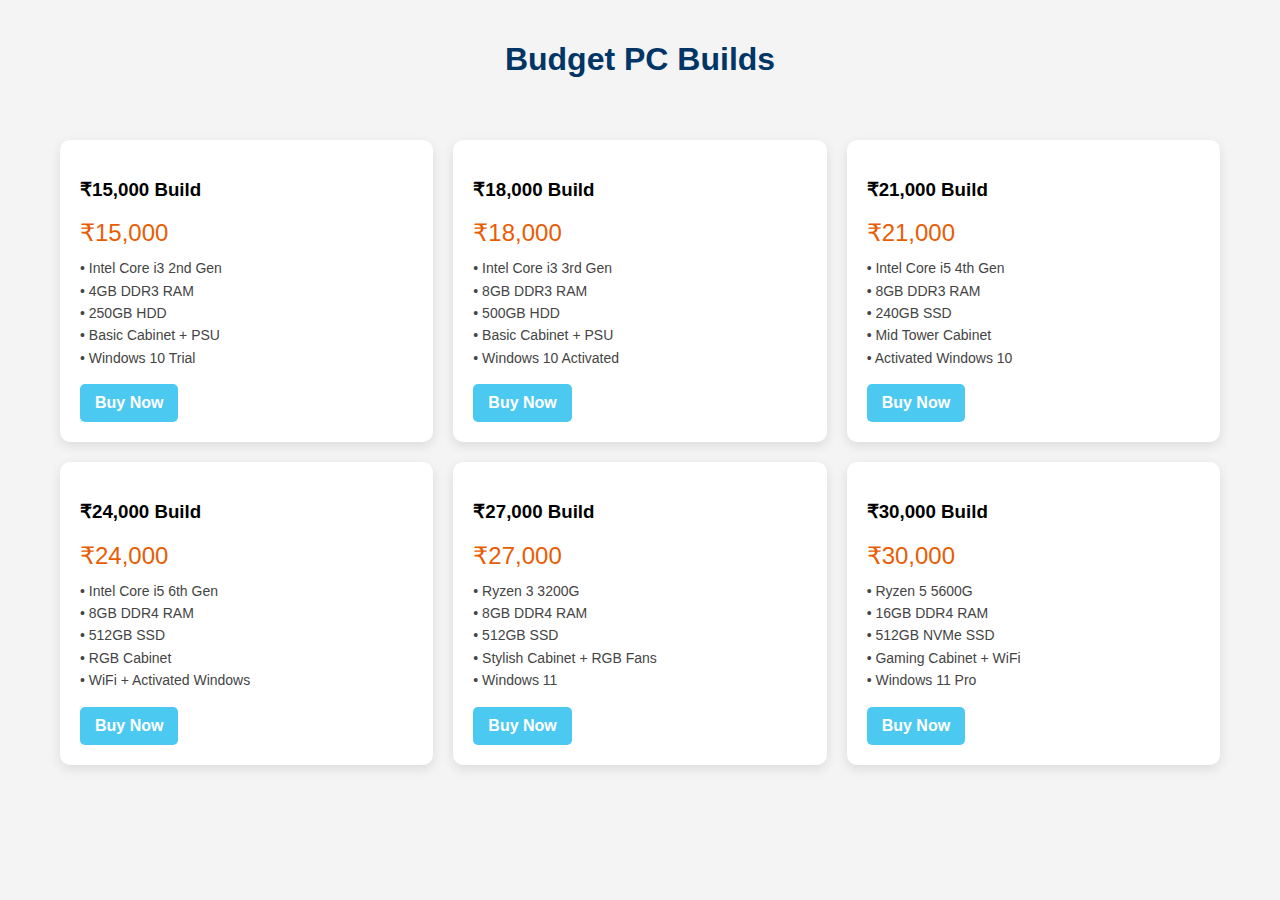
<file: budget-build.html>
<!DOCTYPE html>
<html lang="en">
<head>
  <meta charset="UTF-8">
  <title>Budget PC Builds</title>
  <meta name="viewport" content="width=device-width, initial-scale=1.0" />
  <style>
    * {
      box-sizing: border-box;
    }

    body {
      font-family: Arial, sans-serif;
      background-color: #f4f4f4;
      margin: 0;
      padding: 0;
    }

    h1 {
      text-align: center;
      color: #003566;
      padding: 20px;
    }

    .builds-container {
      display: grid;
      grid-template-columns: repeat(auto-fit, minmax(280px, 1fr));
      gap: 20px;
      padding: 20px;
      max-width: 1200px;
      margin: auto;
    }

    .build-card {
      background: white;
      border-radius: 10px;
      box-shadow: 0 4px 12px rgba(0, 0, 0, 0.1);
      padding: 20px;
      transition: transform 0.3s ease;
    }

    .build-card:hover {
      transform: translateY(-5px);
    }

    .price {
      font-size: 24px;
      color: #e85d04;
      margin: 10px 0;
    }

    .config {
      font-size: 14px;
      color: #444;
      margin-bottom: 15px;
      line-height: 1.6;
    }

    .buy-btn {
      background: #4cc9f0;
      color: white;
      padding: 10px 15px;
      border: none;
      border-radius: 5px;
      cursor: pointer;
      font-weight: bold;
      text-decoration: none;
      display: inline-block;
      text-align: center;
    }

    .buy-btn:hover {
      background: #3aaff0;
    }

    @media (max-width: 600px) {
      h1 {
        font-size: 22px;
      }

      .price {
        font-size: 20px;
      }

      .build-card {
        padding: 15px;
      }
    }
  </style>
</head>
<body>

  <h1>Budget PC Builds</h1>

  <div class="builds-container">

    <!-- ₹15,000 Build -->
    <div class="build-card">
      <h3>₹15,000 Build</h3>
      <div class="price">₹15,000</div>
      <div class="config">
        • Intel Core i3 2nd Gen<br>
        • 4GB DDR3 RAM<br>
        • 250GB HDD<br>
        • Basic Cabinet + PSU<br>
        • Windows 10 Trial
      </div>
      <a href="payment.html?build=15k&price=15000" class="buy-btn" target="_blank">Buy Now</a>
    </div>

    <!-- ₹18,000 Build -->
    <div class="build-card">
      <h3>₹18,000 Build</h3>
      <div class="price">₹18,000</div>
      <div class="config">
        • Intel Core i3 3rd Gen<br>
        • 8GB DDR3 RAM<br>
        • 500GB HDD<br>
        • Basic Cabinet + PSU<br>
        • Windows 10 Activated
      </div>
      <a href="payment.html?build=18k&price=18000" class="buy-btn" target="_blank">Buy Now</a>
    </div>

    <!-- ₹21,000 Build -->
    <div class="build-card">
      <h3>₹21,000 Build</h3>
      <div class="price">₹21,000</div>
      <div class="config">
        • Intel Core i5 4th Gen<br>
        • 8GB DDR3 RAM<br>
        • 240GB SSD<br>
        • Mid Tower Cabinet<br>
        • Activated Windows 10
      </div>
      <a href="payment.html?build=21k&price=21000" class="buy-btn" target="_blank" class="buy-btn" target="_blank">Buy Now</a>
    </div>

    <!-- ₹24,000 Build -->
    <div class="build-card">
      <h3>₹24,000 Build</h3>
      <div class="price">₹24,000</div>
      <div class="config">
        • Intel Core i5 6th Gen<br>
        • 8GB DDR4 RAM<br>
        • 512GB SSD<br>
        • RGB Cabinet<br>
        • WiFi + Activated Windows
      </div>
      <a href="payment.html?build=24k&price=24000" class="buy-btn" target="_blank">Buy Now</a>
    </div>

    <!-- ₹27,000 Build -->
    <div class="build-card">
      <h3>₹27,000 Build</h3>
      <div class="price">₹27,000</div>
      <div class="config">
        • Ryzen 3 3200G<br>
        • 8GB DDR4 RAM<br>
        • 512GB SSD<br>
        • Stylish Cabinet + RGB Fans<br>
        • Windows 11
      </div>
      <a href="payment.html?build=27k&price=27000" class="buy-btn" target="_blank">Buy Now</a>
    </div>

    <!-- ₹30,000 Build -->
    <div class="build-card">
      <h3>₹30,000 Build</h3>
      <div class="price">₹30,000</div>
      <div class="config">
        • Ryzen 5 5600G<br>
        • 16GB DDR4 RAM<br>
        • 512GB NVMe SSD<br>
        • Gaming Cabinet + WiFi<br>
        • Windows 11 Pro
      </div>
      <a href="payment.html?build=30k&price=30000" class="buy-btn" target="_blank">Buy Now</a>
    </div>

  </div>

</body>
</html>
</file>
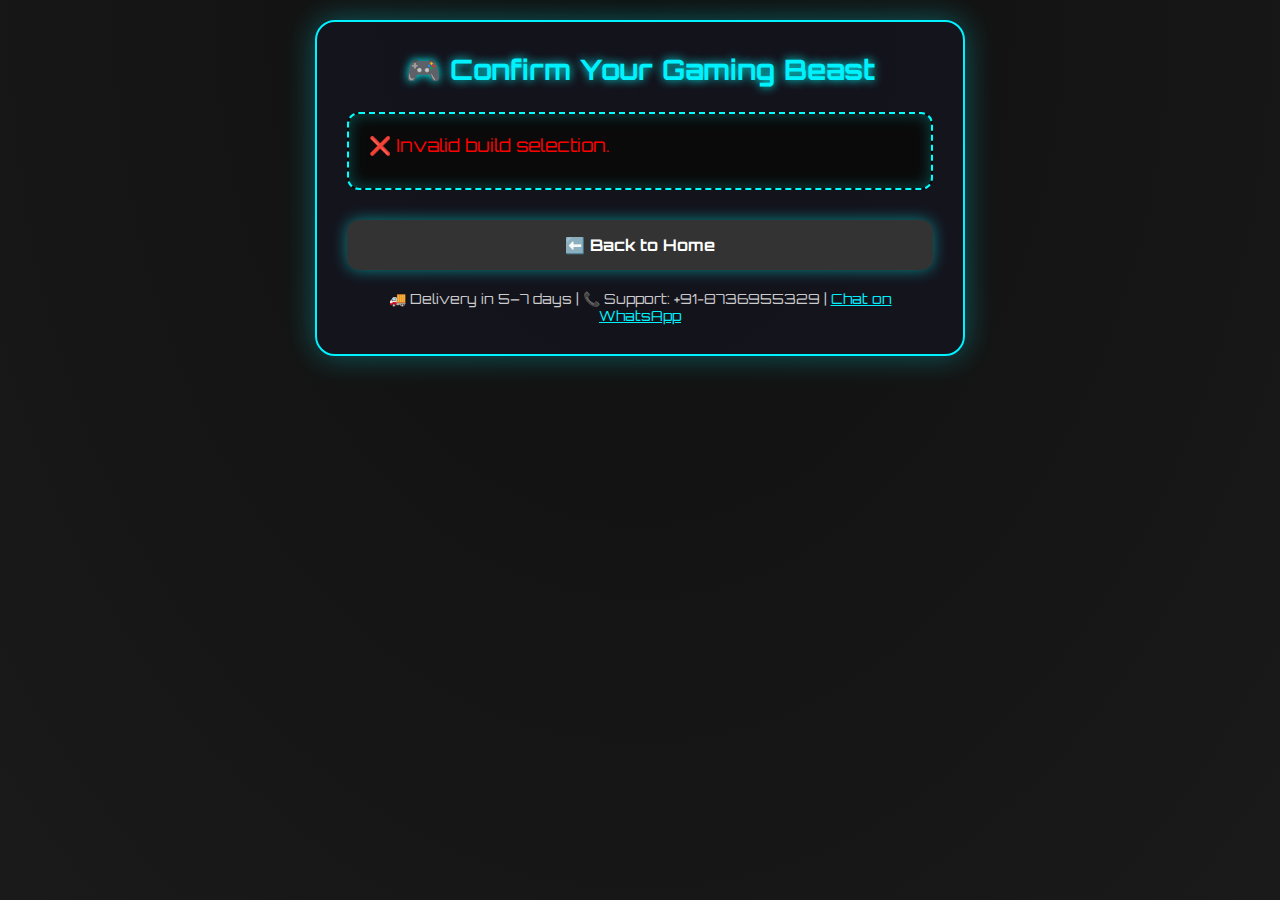
<file: gaming-buynow.html>
<!DOCTYPE html>
<html lang="en">
<head>
  <meta charset="UTF-8">
  <title>Game On - Confirm & Pay</title>
  <meta name="viewport" content="width=device-width, initial-scale=1.0">
  <link rel="icon" href="favicon.ico" type="image/x-icon">
  <link href="https://fonts.googleapis.com/css2?family=Orbitron:wght@500&display=swap" rel="stylesheet">
  <style>
    * {
      box-sizing: border-box;
      margin: 0;
      padding: 0;
    }

    body {
      font-family: 'Orbitron', sans-serif;
      background: radial-gradient(ellipse at top, #0f0f0f 0%, #1a1a1a 100%);
      background-attachment: fixed;
      color: #fff;
      padding: 20px;
      animation: pulseBg 10s infinite alternate;
    }

    @keyframes pulseBg {
      0% { background-color: #0f0f0f; }
      100% { background-color: #1a1a1a; }
    }

    .container {
      max-width: 650px;
      margin: auto;
      background: rgba(20, 20, 30, 0.95);
      border: 2px solid #00f2ff;
      border-radius: 20px;
      padding: 30px;
      box-shadow: 0 0 30px #00f2ff55;
    }

    h2 {
      text-align: center;
      font-size: 28px;
      color: #00f2ff;
      margin-bottom: 25px;
      text-shadow: 0 0 10px #0ff;
    }

    .order-summary {
      border: 2px dashed #0ff;
      background: #0a0a0a;
      padding: 20px;
      border-radius: 12px;
      margin-bottom: 30px;
      box-shadow: inset 0 0 15px #0ff4;
    }

    .order-summary p {
      font-size: 18px;
      margin-bottom: 12px;
    }

    .highlight {
      color: #00f2ff;
      font-weight: 600;
    }

    .btn {
      display: block;
      text-align: center;
      background: linear-gradient(135deg, #00f2ff, #1dd1a1);
      color: #000;
      font-weight: 700;
      padding: 15px;
      border-radius: 12px;
      text-decoration: none;
      transition: transform 0.3s, box-shadow 0.3s;
      margin: 15px 0;
      box-shadow: 0 0 15px #0ff7;
    }

    .btn:hover {
      transform: scale(1.05);
      box-shadow: 0 0 20px #0ffb;
    }

    .info-text {
      font-size: 14px;
      color: #ccc;
      text-align: center;
      margin-top: 20px;
    }

    a {
      color: #00f2ff;
    }

    @media (max-width: 600px) {
      .container {
        padding: 20px;
      }

      h2 {
        font-size: 22px;
      }
    }
  </style>
</head>

<body>
  <div class="container">
    <h2>🎮 Confirm Your Gaming Beast</h2>

    <div class="order-summary" id="productInfo">
      <p>Loading your build...</p>
    </div>

    <a href="#" class="btn" id="paymentLink">💳 Proceed to Pay</a>
    <a href="index.html" class="btn" style="background: #333; color: #fff;">⬅️ Back to Home</a>

    <div class="info-text">🚚 Delivery in 5–7 days | 📞 Support: +91-8736955329 | <a href="https://wa.me/918736955329" target="_blank">Chat on WhatsApp</a></div>
  </div>

  <script src="https://checkout.razorpay.com/v1/checkout.js"></script>
  <script>
    const params = new URLSearchParams(window.location.search);
    const build = params.get("build");
    const price = params.get("price");

    const productInfo = document.getElementById("productInfo");
    const paymentLink = document.getElementById("paymentLink");

    if (build && price) {
      productInfo.innerHTML = `
        <p><strong>Build Chosen:</strong> <span class="highlight">₹${build} Gaming PC</span></p>
        <p><strong>Total:</strong> <span class="highlight">₹${price}</span></p>
        <p><strong>Includes:</strong> Custom configuration, RGB cabinet, software setup, warranty.</p>
      `;

      paymentLink.addEventListener("click", function (e) {
        e.preventDefault();
        var options = {
          "key": "rzp_test_nKOH4DwPOgo6U9",
          "amount": price * 100,
          "currency": "INR",
          "name": "ACL TECH",
          "description": `Payment for ₹${build} Gaming PC`,
          "image": "https://yourlogo.png",
          "handler": function (response) {
            alert("✅ Payment Successful! ID: " + response.razorpay_payment_id);
            window.location.href = "success.html";
          },
          "prefill": {
            "name": "",
            "email": "",
            "contact": ""
          },
          "theme": {
            "color": "#00f2ff"
          }
        };
        var rzp = new Razorpay(options);
        rzp.open();
      });
    } else {
      productInfo.innerHTML = `<p style="color: red;">❌ Invalid build selection.</p>`;
      paymentLink.style.display = "none";
    }
  </script>
</body>
</html>
</file>
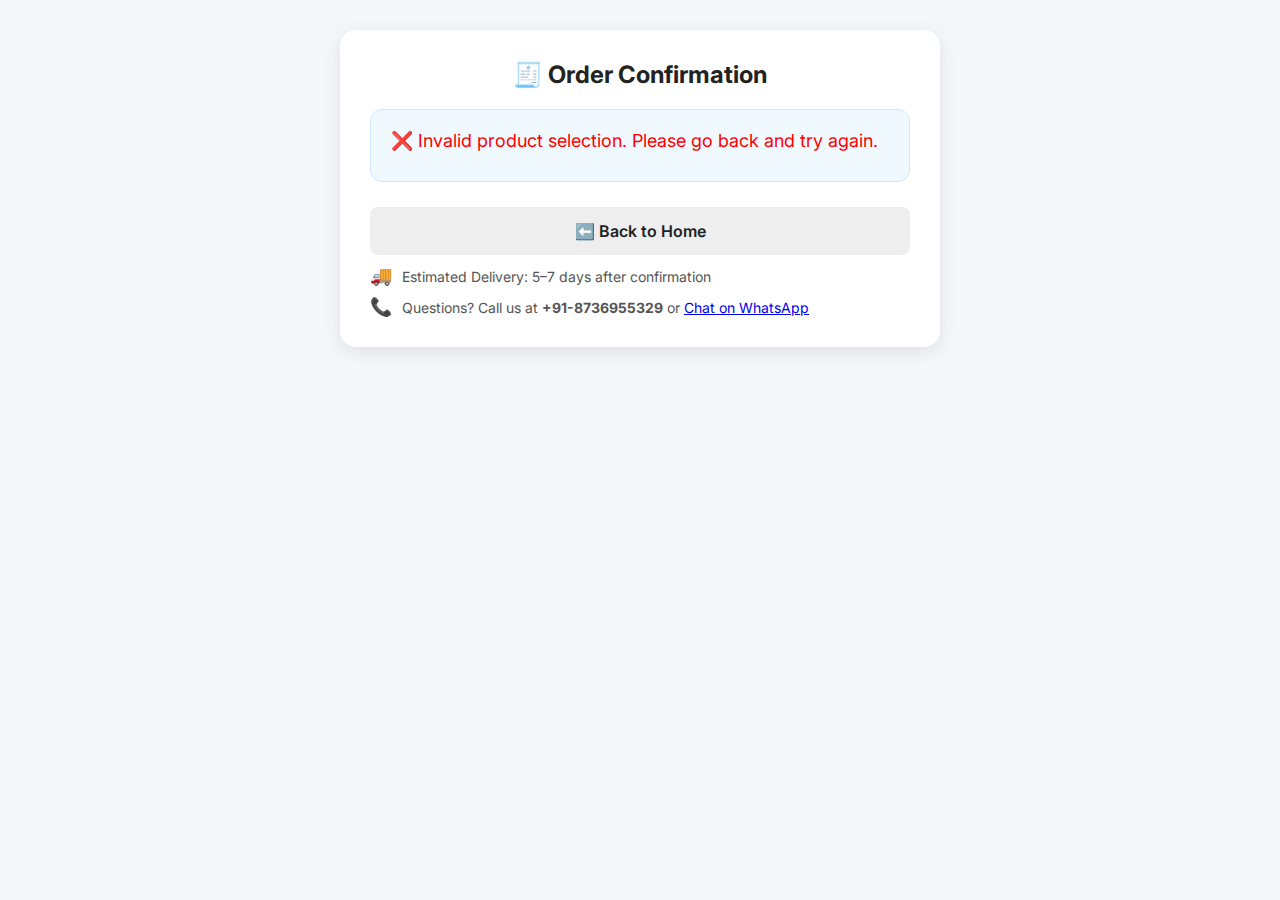
<file: payment.html>
<!DOCTYPE html>
<html lang="en">
<head>
  <meta charset="UTF-8">
  <title>Confirm & Pay - ACLTech</title>
  <meta name="viewport" content="width=device-width, initial-scale=1.0">
  <link href="https://fonts.googleapis.com/css2?family=Inter:wght@400;600&display=swap" rel="stylesheet">
  <style>
    * {
      box-sizing: border-box;
      margin: 0;
      padding: 0;
    }

    body {
      font-family: 'Inter', sans-serif;
      background: #f5f7fa;
      padding: 30px 15px;
    }

    .container {
      max-width: 600px;
      background: #fff;
      margin: auto;
      border-radius: 16px;
      padding: 30px;
      box-shadow: 0 4px 20px rgba(0,0,0,0.1);
    }

    h2 {
      text-align: center;
      color: #222;
      margin-bottom: 20px;
    }

    .order-summary {
      background: #f0f9ff;
      border: 1px solid #cce7ff;
      padding: 20px;
      border-radius: 12px;
      margin-bottom: 25px;
    }

    .order-summary p {
      font-size: 18px;
      margin-bottom: 10px;
    }

    .highlight {
      color: #e85d04;
      font-weight: 600;
    }

    .btn {
      display: block;
      text-align: center;
      padding: 14px;
      margin: 10px 0;
      text-decoration: none;
      font-weight: 600;
      border-radius: 8px;
      transition: 0.3s;
    }

    .btn-primary {
      background: #4cc9f0;
      color: white;
    }

    .btn-primary:hover {
      background: #3bb3d9;
    }

    .btn-secondary {
      background: #eee;
      color: #222;
    }

    .support, .delivery {
      font-size: 14px;
      margin-top: 10px;
      color: #555;
    }

    .emoji {
      font-size: 18px;
      margin-right: 6px;
    }

    @media (max-width: 600px) {
      .order-summary p {
        font-size: 16px;
      }
    }
  </style>
</head>


<body>
  <div class="container">
    <h2>🧾 Order Confirmation</h2>

    <div class="order-summary" id="productInfo">
      <!-- Dynamic order details go here -->
      <p>Loading order info...</p>
    </div>

    <a href="#" class="btn btn-primary" id="paymentLink">✅ Proceed to Payment</a>
    <a href="index.html" class="btn btn-secondary">⬅️ Back to Home</a>

    <div class="delivery"><span class="emoji">🚚</span> Estimated Delivery: 5–7 days after confirmation</div>
    <div class="support"><span class="emoji">📞</span> Questions? Call us at <strong>+91-8736955329</strong> or <a href="https://wa.me/918736955329" target="_blank">Chat on WhatsApp</a></div>
  </div>
  <script src="https://checkout.razorpay.com/v1/checkout.js"></script>
  <script>
    const params = new URLSearchParams(window.location.search);
    const build = params.get("build");
    const price = params.get("price");

    const productInfo = document.getElementById("productInfo");
    const paymentLink = document.getElementById("paymentLink");

    if (build && price) {
      productInfo.innerHTML = `
        <p><strong>Selected Build:</strong> <span class="highlight">₹${build} PC</span></p>
        <p><strong>Total Amount:</strong> <span class="highlight">₹${price}</span></p>
        <p><strong>Includes:</strong> Full configuration, software setup, and basic warranty.</p>
      `;

      paymentLink.addEventListener("click", function (e) {
  e.preventDefault();

  var options = {
    "key": "rzp_test_nKOH4DwPOgo6U9", // Replace with your actual Razorpay Key ID
    "amount": price * 100, // amount in paise
    "currency": "INR",
    "name": "ACL TECH",
    "description": `Payment for ₹${build} PC`,
    "image": "https://yourlogo.png", // optional
    "handler": function (response) {
      alert("✅ Payment Successful! ID: " + response.razorpay_payment_id);
      window.location.href = "success.html"; // Optional success page
    },
    "prefill": {
      "name": "",
      "email": "",
      "contact": ""
    },
    "theme": {
      "color": "#4cc9f0"
    }
  };

  var rzp = new Razorpay(options);
  rzp.open();
});
    } else {
      productInfo.innerHTML = `<p style="color: red;">❌ Invalid product selection. Please go back and try again.</p>`;
      paymentLink.style.display = "none";
    }
  </script>
</body>
</html>
</file>
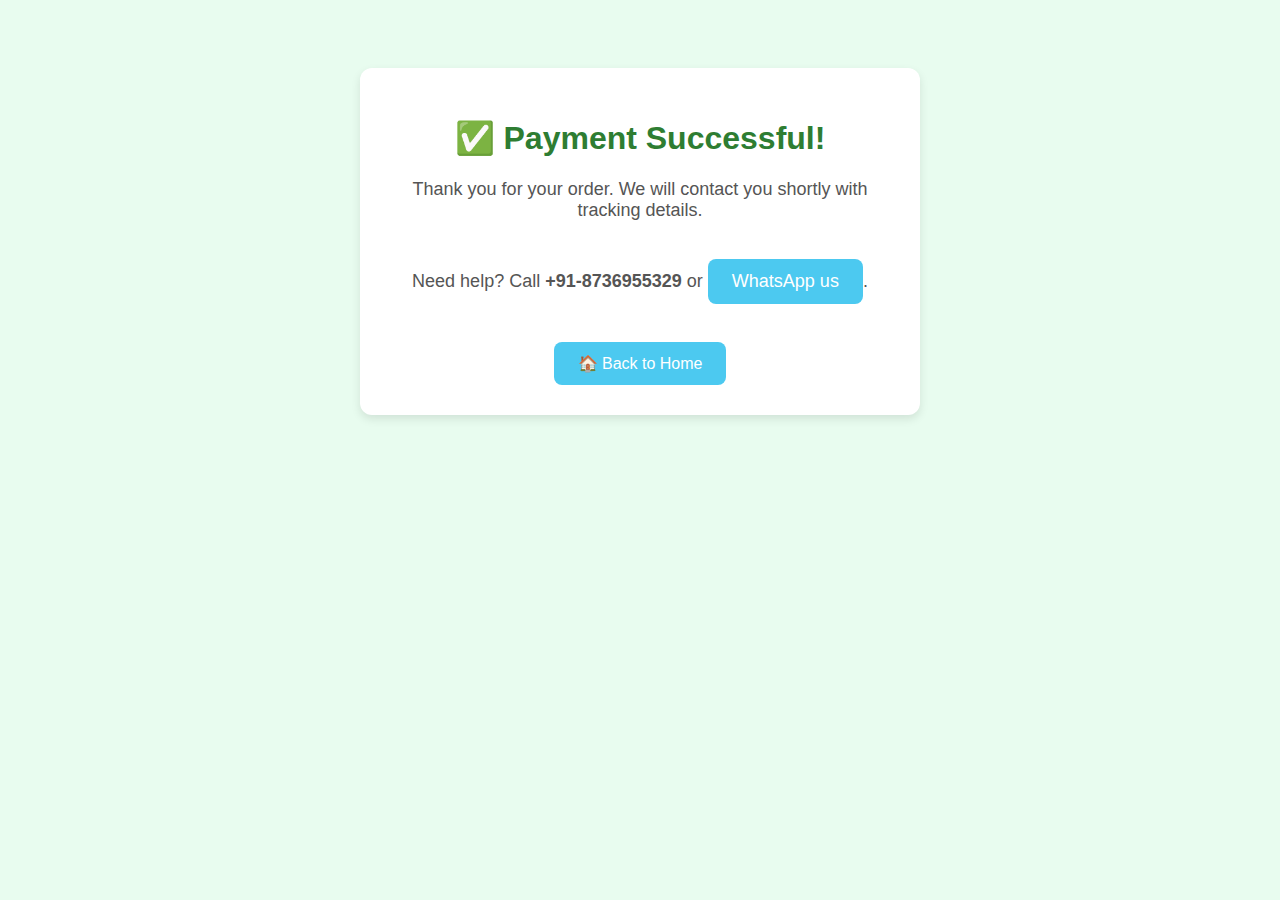
<file: success.html>
<!DOCTYPE html>
<html lang="en">
<head>
  <meta charset="UTF-8">
  <title>Payment Successful</title>
  <meta name="viewport" content="width=device-width, initial-scale=1.0">
  <style>
    body {
      background: #e8fcef;
      font-family: Arial, sans-serif;
      text-align: center;
      padding: 60px 20px;
    }
    .box {
      background: #fff;
      padding: 30px;
      border-radius: 12px;
      max-width: 500px;
      margin: auto;
      box-shadow: 0 4px 10px rgba(0,0,0,0.1);
    }
    h1 {
      color: #2e7d32;
    }
    p {
      font-size: 18px;
      color: #555;
    }
    a {
      display: inline-block;
      margin-top: 20px;
      background: #4cc9f0;
      color: white;
      padding: 12px 24px;
      border-radius: 8px;
      text-decoration: none;
    }
    a:hover {
      background: #3bb3d9;
    }
  </style>
</head>
<body>
  <div class="box">
    <h1>✅ Payment Successful!</h1>
    <p>Thank you for your order. We will contact you shortly with tracking details.</p>
    <p>Need help? Call <strong>+91-8736955329</strong> or <a href="https://wa.me/918736955329">WhatsApp us</a>.</p>
    <a href="index.html">🏠 Back to Home</a>
  </div>

  
</body>
</html>
</file>
